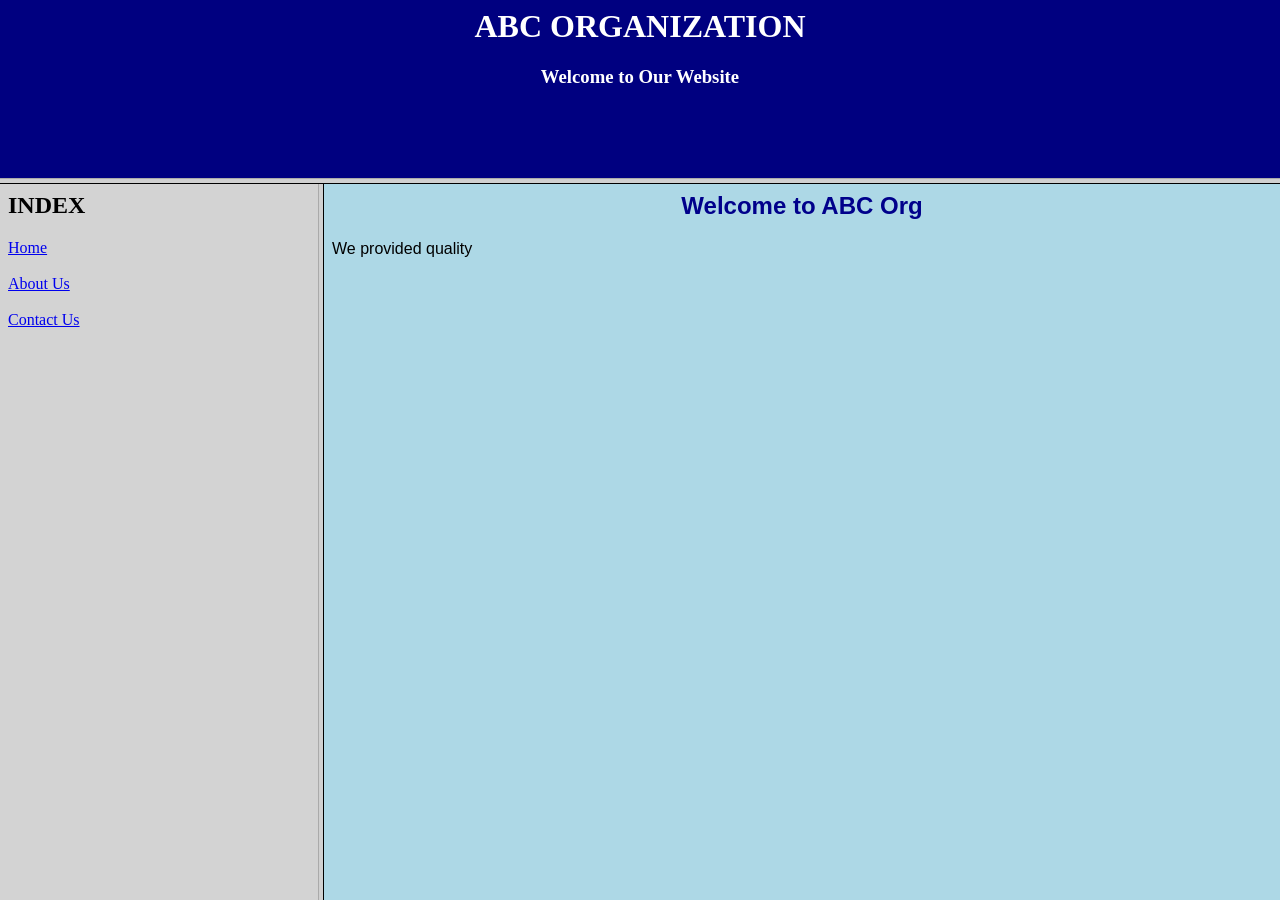
<file: FramesProject/index.html>
<html>
<head>
    <title>ABC Organization</title>
</head>

<frameset rows="20%,80%">
    <frame src="title.html" name="title">

    <frameset cols="25%,75%">
        <frame src="menu.html" name="index">
        <frame src="home.html" name="content">
    </frameset>
</frameset>

</html>
</file>
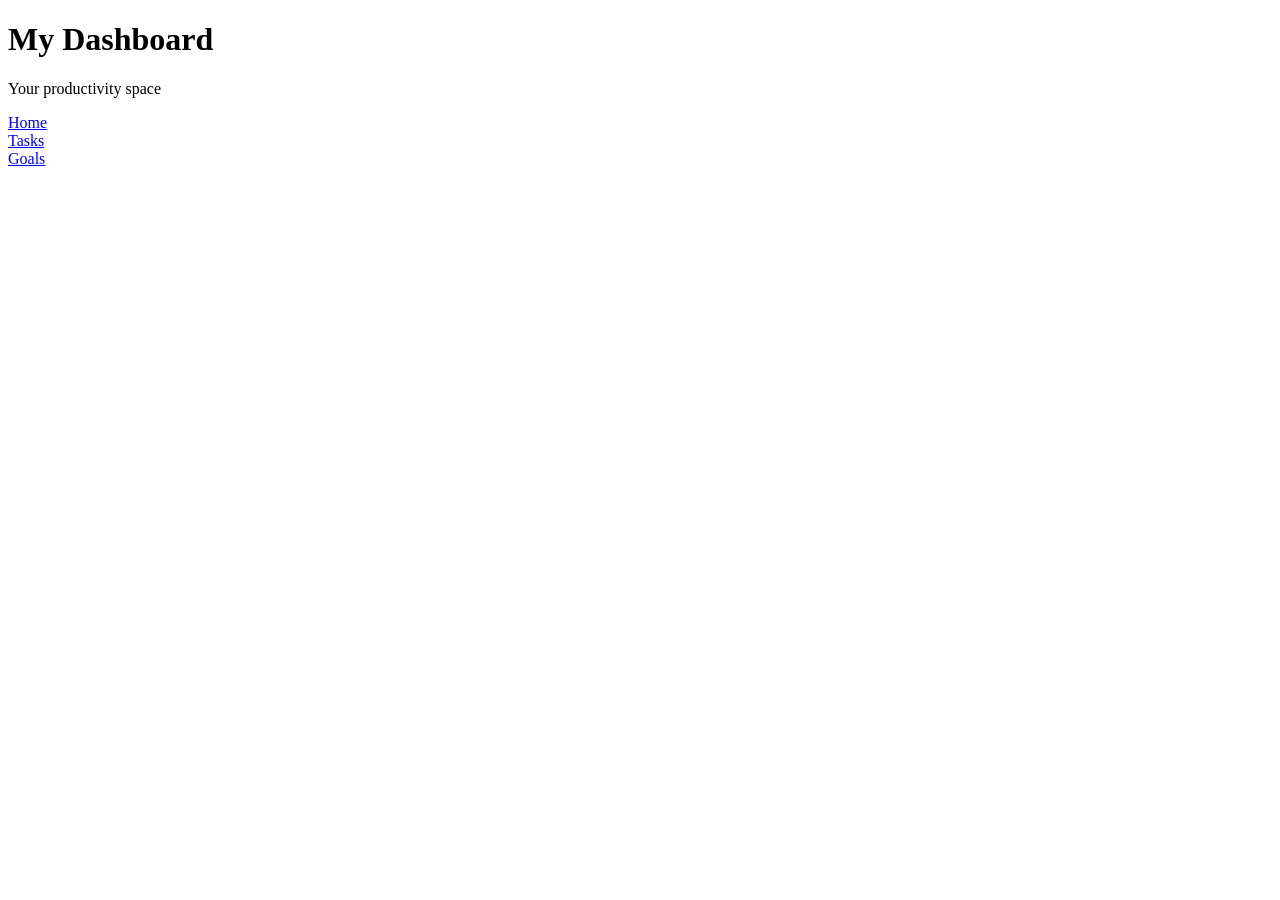
<file: student-dashboard/index.html>
<!DOCTYPE html>
<html lang="en">
<head>
    <meta charset="UTF-8">
    <meta name="viewport" content="width=device-width, initial-scale=1.0">
    <title>Student Dashboard</title>
</head>
<body>
    <header>
        <h1>My Dashboard</h1>
        <p>Your productivity space</p>
    </header>
    <nav>
        <div id="home"><a href="#home">Home</a></div>
        <div id="tasks"><a href="#tasks">Tasks</a></div>
        <div id="goals"><a href="#goals">Goals</a></div>
    </nav>
</body>
</html>
</file>
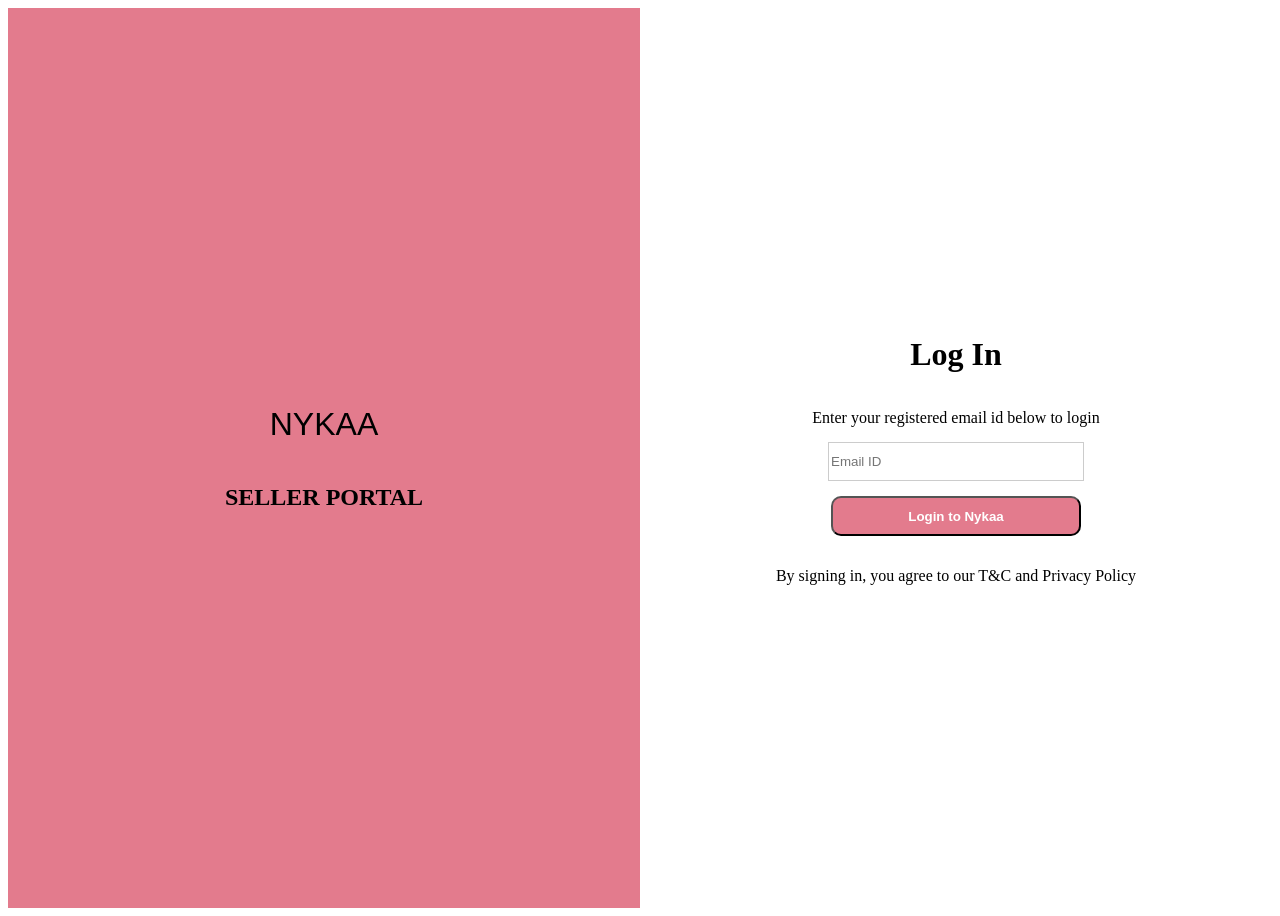
<file: clone.html>
<!DOCTYPE html>
<html lang="en">
<head>
    <meta charset="UTF-8">
    <meta name="viewport" content="width=device-width, initial-scale=1.0">
    <title>Nykaa</title>
    <link rel="preconnect" href="https://fonts.googleapis.com">
<link rel="preconnect" href="https://fonts.gstatic.com" crossorigin>
<link href="https://fonts.googleapis.com/css2?family=Caacupe+One&family=Fredoka:wght@300..700&family=Lobster+Two:ital,wght@0,400;0,700;1,400;1,700&display=swap" rel="stylesheet">
    <style>
        .nyka{
            display:flex;
            flex-direction: row;
            height:100vh;
        }
        .left{
             align-items:center;
            justify-content:center ;
            background-color:rgb(227, 123, 141);
            width:50%;
            flex-direction: column;
            display:flex;
        }
        .right{
            display:flex;
             align-items:center;
            justify-content:center;
            width:50%;
            
            flex-direction:column;
            gap:15px;
        }
        .right input{
            width:250px;
            height:35px;
            border: 1px solid #ccc;
        }
        .right button{
            width:250px;
            height:40px;
            
            border-radius:10px;
            background-color: rgb(227, 123, 141);
            color: white;
            font-weight: bold;
        }
        .right button:hover{
            color:black;
            background-color:pink;
        }
       
.left h1 {
  font-family: "Caacupe One", sans-serif;
  font-weight: 400;
  font-style: normal;
}

        
    </style>
</head>
<body>
    <div class="nyka">
    <div class="left">
        <h1>NYKAA</h1>
        <h2>SELLER PORTAL</h2>
    </div>
    <div class="right">
        <h1>Log In</h1>
        <div>Enter your registered email id below to login</div>
        <input type="email" placeholder="Email ID">
        <button type="submit">Login to Nykaa</button>
        <p>By signing in, you agree to our T&C and Privacy Policy</p>
    </div>
    </div>
</body>
</html>
</file>
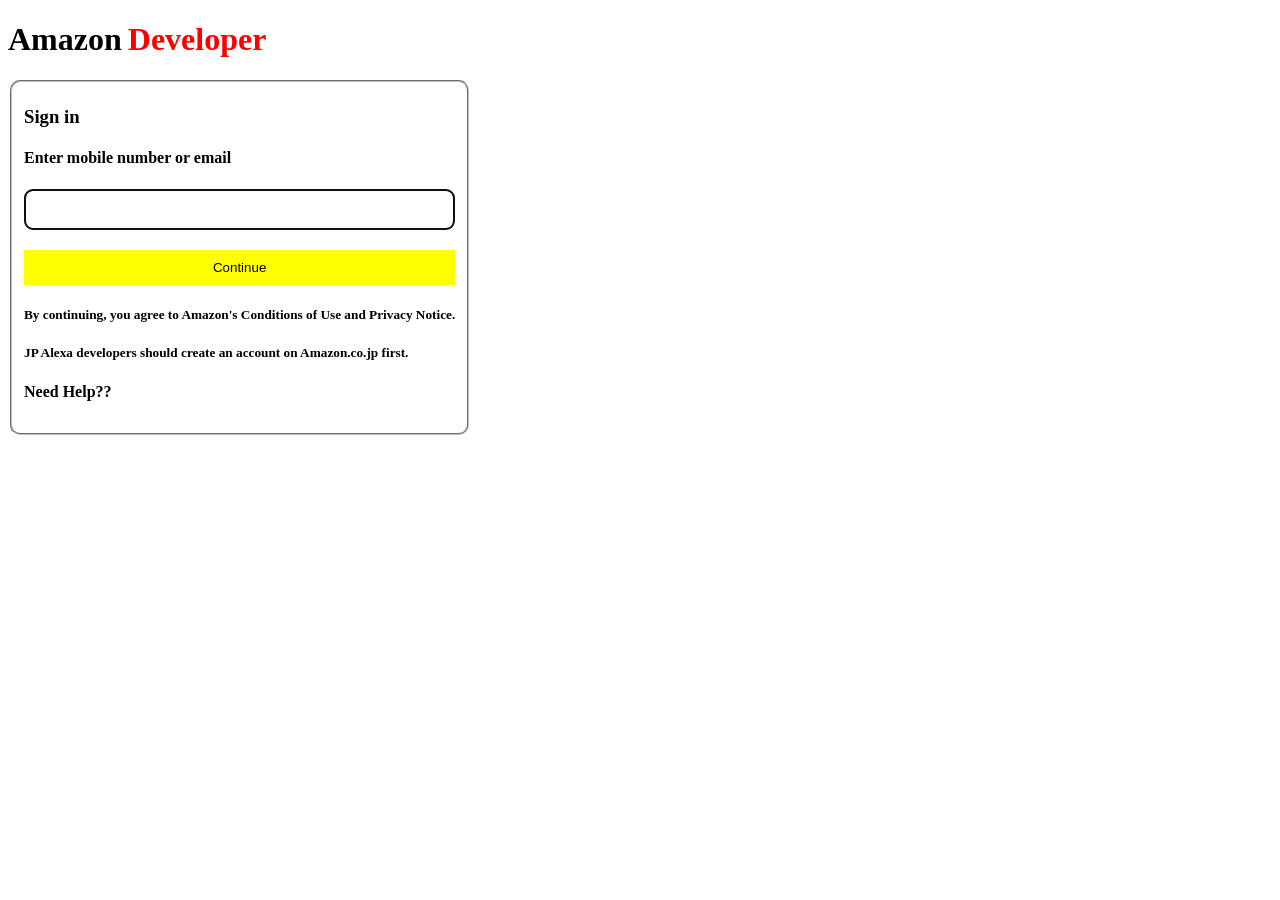
<file: dashboard_clone.html>
<!DOCTYPE html>
<html lang="en">
<head>
    <meta charset="UTF-8">
    <meta name="viewport" content="width=device-width, initial-scale=1.0">
    <title>Document</title>
    <style>
       body h1{
        display:flex;
        gap:6px;
        height:100%;
        width:100%;
       }
       .developer{
        color:red;
       }
       fieldset{
        border-radius:10px;
       }
       .box{
        display:flex;
        flex-direction:row;
       }
       fieldset div{
        display:flex;
        flex-direction:column;
        gap:20px;
        border-radius:7px;;
       }
       input{
        border-radius:8px;
        height:35px;
       }
       button{
        background-color:yellow;
        height:25px;
        cursor: pointer;
        border-width:0;
        height:35px;
       }
    </style>
</head>
<body>
    <h1>Amazon <div class="developer"> Developer</div></h1>
    <div class="box">
        <fieldset>
        <h3>Sign in</h3>
        <h4>Enter mobile number or email</h4>
        <div>
        <input type="text" autofocus="on" autocomplete>
        <button type="submit">Continue</button>
        </div>
        <h5>By continuing, you agree to Amazon's Conditions of Use and Privacy Notice.</h5>
        <h5>JP Alexa developers should create an account on Amazon.co.jp first.</h5>
        <h4>Need Help??</h4>
        </fieldset>
    </div>
</body>
</html>
</file>
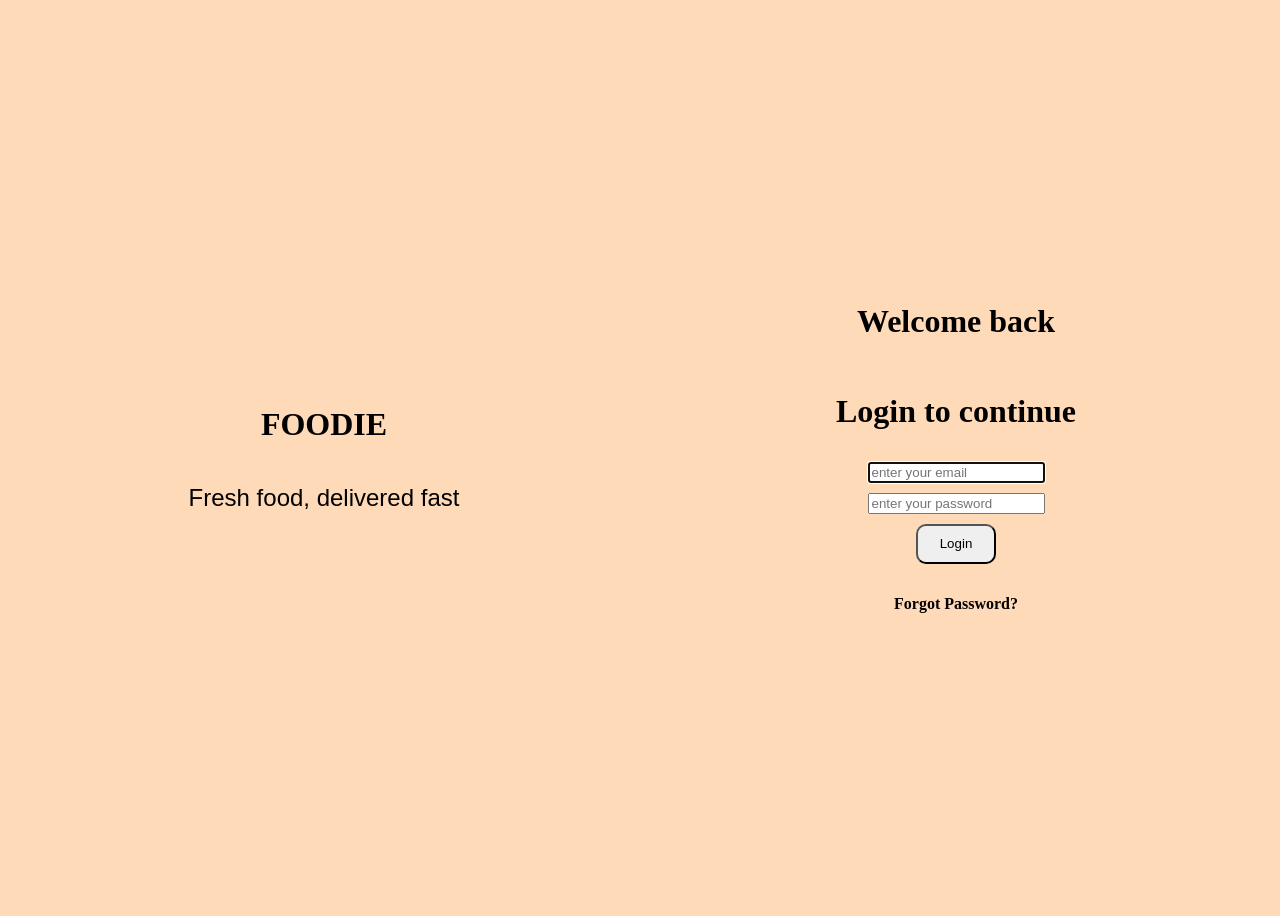
<file: food_deliver.html>
<!DOCTYPE html>
<html lang="en">
<head>
    <meta charset="UTF-8">
    <meta name="viewport" content="width=device-width, initial-scale=1">
    <title>Foodie Orderings</title>
<link rel="preconnect" href="https://fonts.googleapis.com">
<link rel="preconnect" href="https://fonts.gstatic.com" crossorigin>
<link href="https://fonts.googleapis.com/css2?family=Caacupe+One&family=Comic+Relief:wght@400;700&family=Edu+NSW+ACT+Cursive:wght@400..700&family=Fredoka:wght@300..700&family=Lobster+Two:ital,wght@0,400;0,700;1,400;1,700&display=swap" rel="stylesheet">
    <style>
        body{
            background-color:peachpuff;
            height:100vh;
        }
        .foodie{
            display:flex;
            flex-direction:row;
            height:100vh;
        }
        .left{
            width:50%;
            display:flex;
            flex-direction:column;
            align-items:center;
            justify-content:center;
        }
        .right{
            width:50%;
            justify-content:center;
            align-items:center;
            display:flex;
            flex-direction:column;
            gap:10px;
        }
        .right button{
            border-radius:10px;
            height:40px;
            width:80px;
        }
        .left:hover{
            background-color:rgb(255, 160, 78);
            transition:background-color;
            transition-duration:5s;
        }
        .right:hover{
            background-color:rgb(143, 104, 71);
            transition:background-color;
            transition-duration:5s;
        }
        .right button:hover{
            background-color: rgb(194, 179, 160);
            color:rgb(237, 247, 247);
            border-radius:10px;
            cursor: pointer;
        }
        .left h2{
  font-family: "Caacupe One", sans-serif;
  font-weight: 100;
  font-style: normal;
}
.right input{
  font-family: "Caacupe One", sans-serif;
  font-weight: 400;
  font-style: normal;
}

    </style>
</head>
<body>
    <div class="foodie">
        <div class="left">
            <h1>FOODIE</h1>
            <h2>Fresh food, delivered fast</h2>
        </div>
        <div class="right">
            <h1>Welcome back</h1>
            <h1>Login to continue</h1>
            <input type="email" placeholder="enter your email" required autocomplete="on" autofocus>
            <input type="password" required placeholder="enter your password">
            <button type="submit">Login</button>
            <h4>Forgot Password?</h4>
        </div>
    </div>
</body>
</html>
</file>
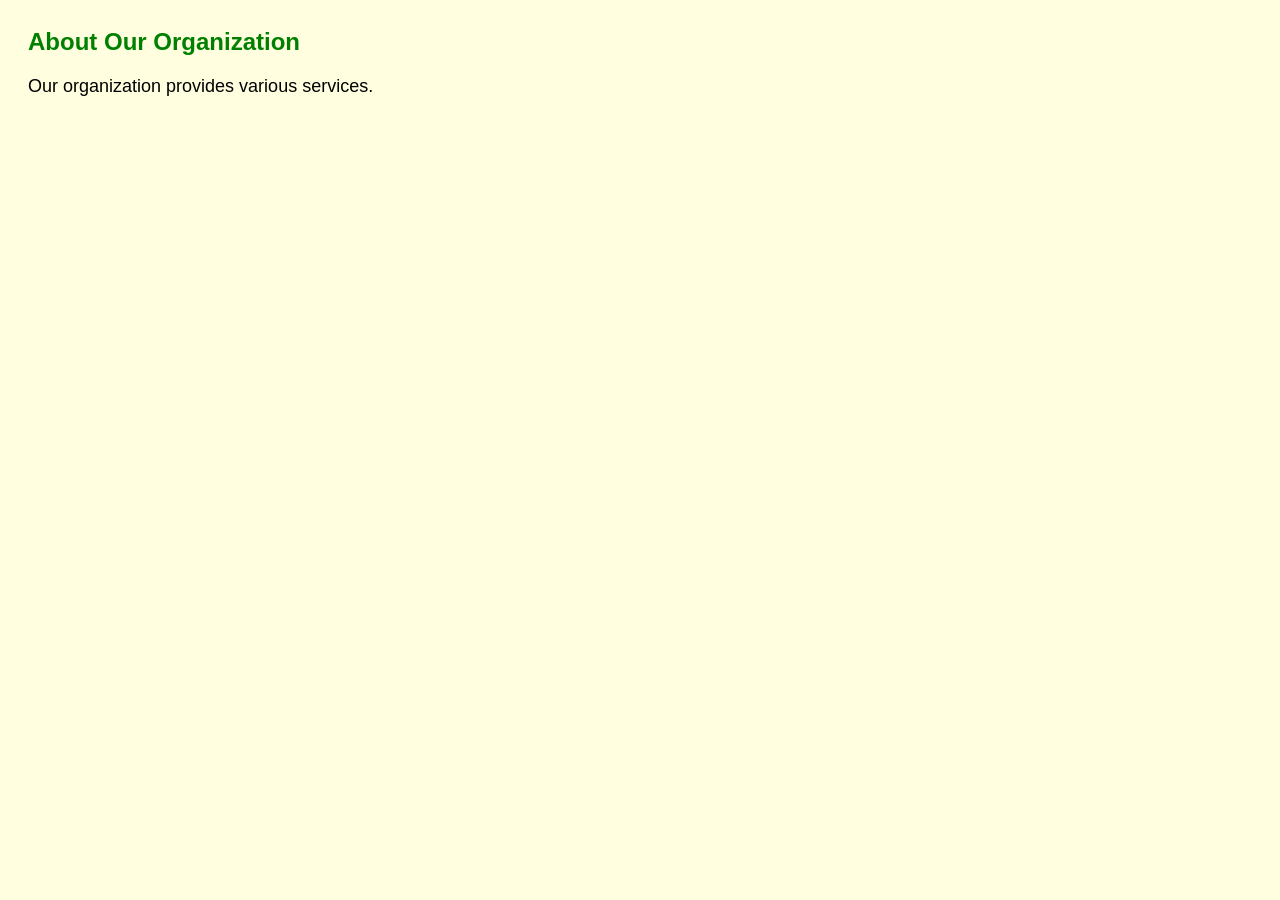
<file: FramesProject/about.html>
<html>
<head>
    <title>About Us</title>
    <link rel="stylesheet" href="style.css">
</head>

<body>

    <h2>About Our Organization</h2>

    <p>Our organization provides various services.</p>

</body>
</html>
</file>
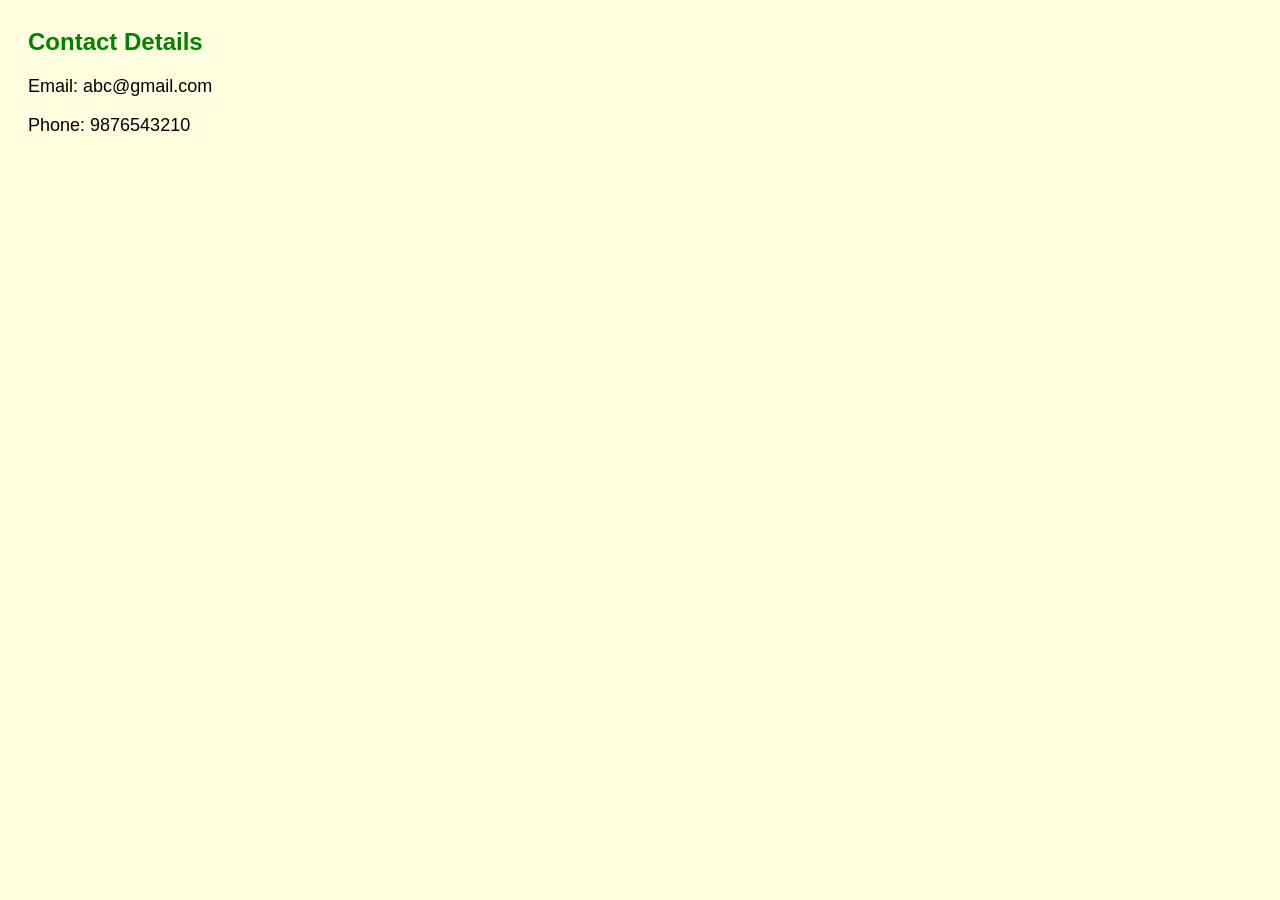
<file: FramesProject/contact.html>
<html>
<head>
    <title>Contact Us</title>
    <link rel="stylesheet" href="style.css">
</head>

<body>

    <h2>Contact Details</h2>

    <p>Email: abc@gmail.com</p>
    <p>Phone: 9876543210</p>

</body>
</html>
</file>
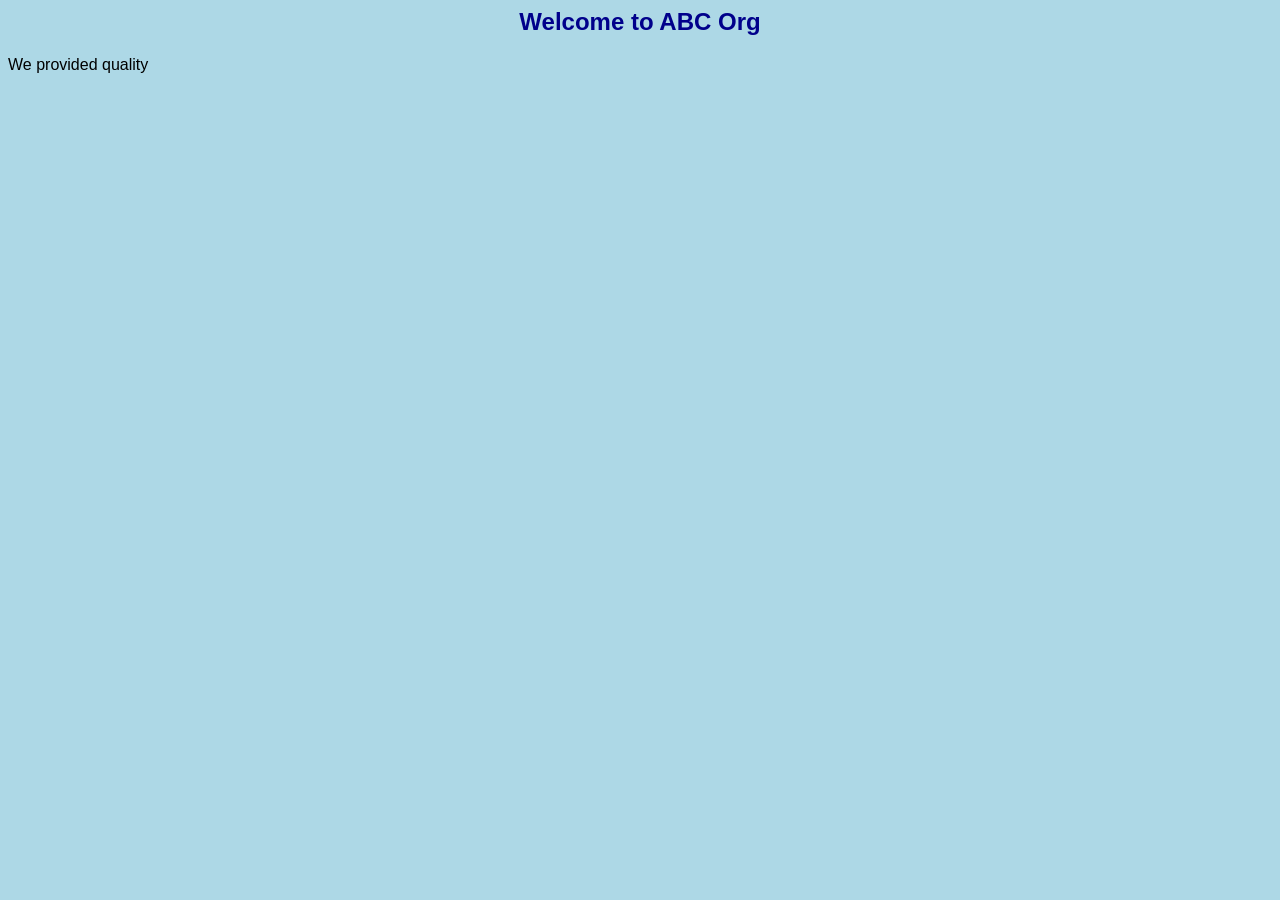
<file: FramesProject/home.html>
<html>
<head>
    <title>Home</title>

    <style>
        body {
            background-color: lightblue;
            font-family: Arial;
        }

        h2 {
            color: darkblue;
            text-align: center;
        }
    </style>
</head>

<body>

    <h2>Welcome to ABC Org</h2>

    <p>We provided quality</p>

</body>
</html>
</file>
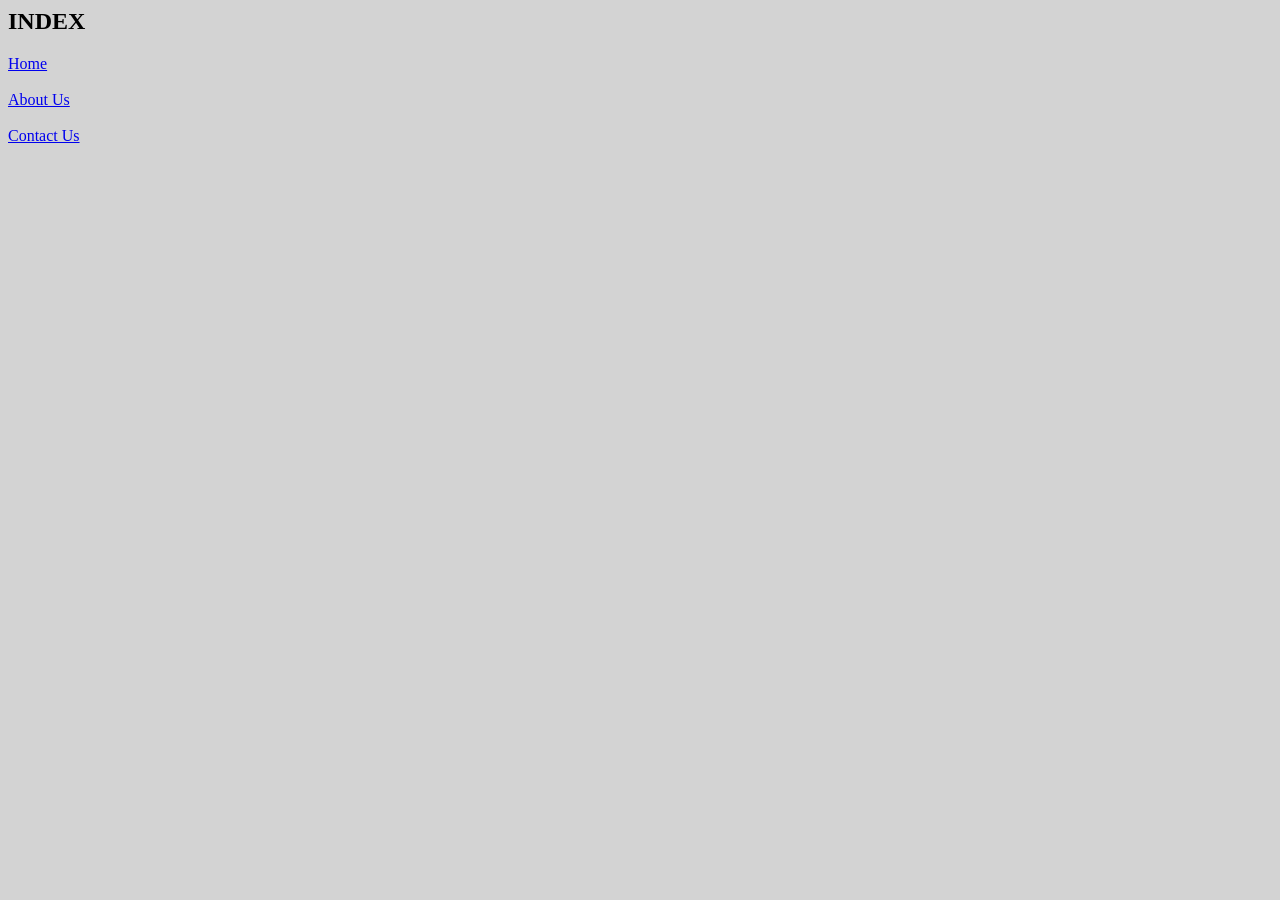
<file: FramesProject/menu.html>
<html>
<body style="background-color: lightgray;">

    <h2>INDEX</h2>

    <a href="home.html" target="content">Home</a>
    <br><br>

    <a href="about.html" target="content">About Us</a>
    <br><br>

    <a href="contact.html" target="content">Contact Us</a>

</body>
</html>
</file>
<file: FramesProject/style.css>
body {
    background-color: lightyellow;
    font-family: Arial;
    padding: 20px;
}

h2 {
    color: green;
}

p {
    font-size: 18px;
}
</file>
